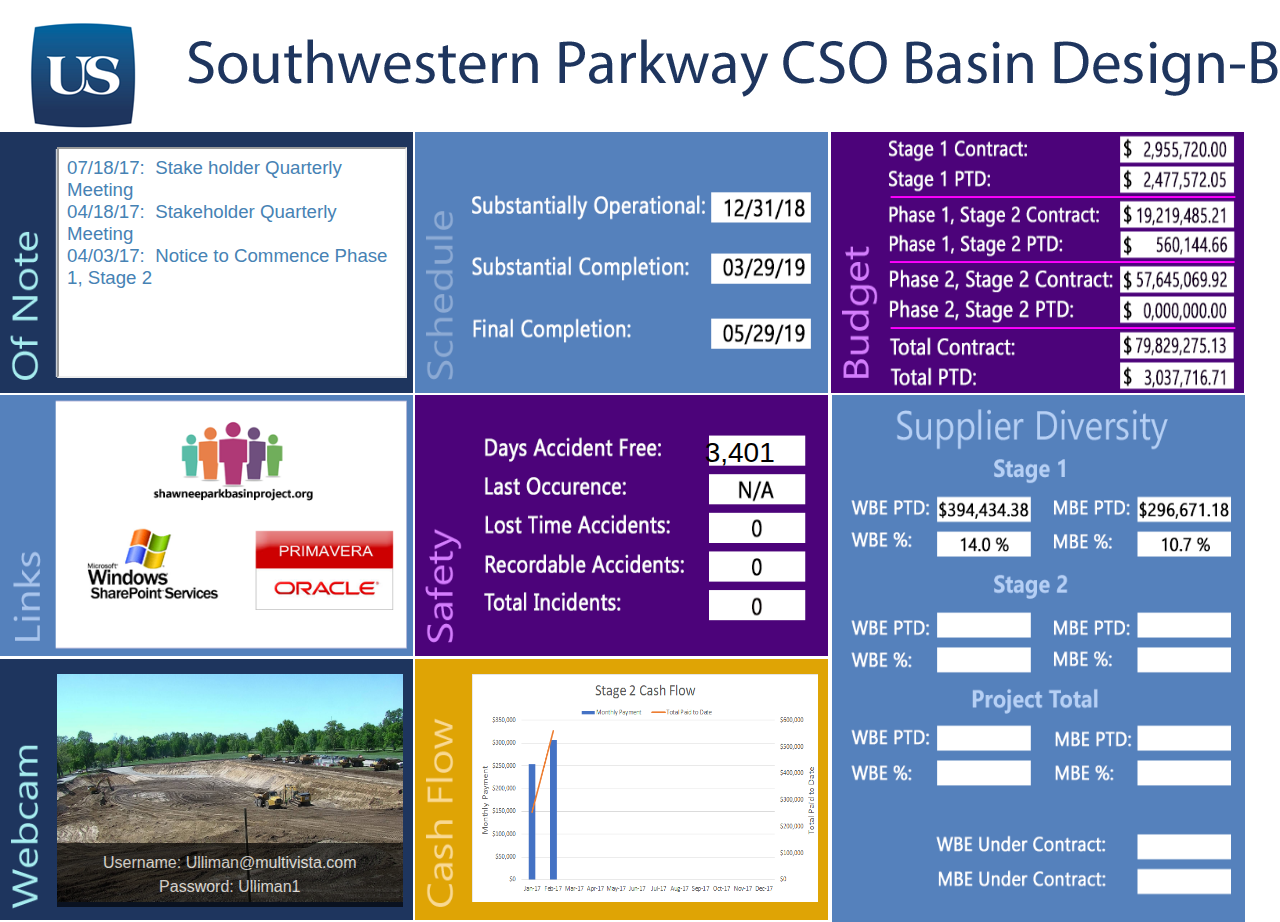
<file: index.html>
<!doctype html>
<html class="no-js" lang="">
    <head>
        <meta charset="utf-8">
        <meta http-equiv="x-ua-compatible" content="ie=edge">
        <title></title>
        <meta name="description" content="">
        <meta name="viewport" content="width=device-width, initial-scale=1">
        <link rel="apple-touch-icon" href="apple-touch-icon.png">
        <!-- Place favicon.ico in the root directory -->
        <link rel="stylesheet" href="css/normalize.css">
        <link rel="stylesheet" href="css/main.css">
        <script src="js/vendor/modernizr-2.8.3.min.js"></script>
    </head>
    <body>
        <!--[if lt IE 8]>
        <p class="browserupgrade">You are using an <strong>outdated</strong> browser. Please <a href="http://browsehappy.com/">upgrade your browser</a> to improve your experience.</p>
        <![endif]-->
        <div class="wrapper">
            <div class="banner">
                <img src="img/banner.png" alt="UllimanSchutte - SW Parkway">
            </div>
            <div class="section group">
                <div class="col span_1_of_3" id="tile1">
                    <div class="imageContainer">
                        <img src="img/tile1.png" alt="">
                    </div>
                    <div class="overlayContainer">
                        <iframe
                        src="img/tile1.htm">
                        </iframe>
                    </div>
                </div>
                <div class="col span_1_of_3" id="tile2">
                    <div class="imageContainer">
                        <a href="http://primavera.ullimanschutte.com:7003/p6" target="_blank">
                            <img src="img/tile2.png">
                        </a>
                    </div>
                </div>
                <div class="col span_1_of_3" id="tile3">
                    <div class="imageContainer">
                        <img src="img/tile4.png">
                    </div>
                </div>
            </div>
            <div class="section group">
                <div class="col span_1_of_3" id="tile4">
                    <div class="imageContainer">
                        <img src="img/tile9New.png">
                    </div>
                    <div class="overlayContainer">
                    <div class="linkContainer">
                        <div id="spbpImg">
                        <a href="http://shawneeparkbasinproject.org/" title="Shawnee Park Basin Project Webpage">
                            <img src="img/SPBP.png" alt="">
                        </a>
                        </div>
                        <div id="msImg">
                        <a href="https://team.burnip.com/SouthwesternBasin" title="Documents">
                            <img src="img/MSSharpoint.png" alt="">
                        </a>
                        </div>
                        <div id="oracleImg">
                        <a href="http://primavera.ullimanschutte.com:7003/p6" title="PrimaVera">
                            <img src="img/oracle.png" alt="">
                        </a>
                        </div>
                        </div>
                    </div>
                </div>
                <div class="col span_1_of_3" id="tile5">
                    <div class="imageContainer">
                        <img src="img/tile8.png">
                    </div>
                    <div class="overlayContainer">
                    <div class="counter">
                        
                    </div>
                    </div>
                </div>
                <div class="col span_1_of_3" id="tile6">
                    <div class="imageContainer">
                        <img src="img/Tile2New.png" alt="">
                    </div>
                </div>
            </div>
            <div class="section group">
                <div class="col span_1_of_3" id="tile7">
                    <div class="imageContainer">
                        <img src="img/tile7.png">
                    </div>
                    <div class="overlayContainer">
                    <a href="https://mds.multivista.com/index.cfm?fuseaction=aClientPhotoViewer.view&ProjectUID=5FEE50A0-A4DC-4791-B76F-92A1C3F9BC96&PhotoGroupType=W&WebcamUID=6FB55209-1772-44F6-8287-60C519715C2B&PhotoGroupDate=2017-04-24&SelectedPhotoTime=1200" target="_blank">  
                        <img src="img/webcam.jpg">
                        </a>  
                        <div id="credentials">
                            <p>Username: Ulliman@multivista.com</p>
                            <p>Password: Ulliman1</p>
                        </div>
                    </div>
                </div>
                <div class="col span_1_of_3" id="tile8">
                    <div class="imageContainer">
                        <img src="img/tile5.png">
                    </div>
                    <div class="overlayContainer">    
                        <img src="img/cashflow.png">
                    </div>
                </div>
<!--                 <div class="col span_1_of_3" id="tile9">
                </div> -->
            </div>
        </div>
        <script src="https://code.jquery.com/jquery-1.12.0.min.js"></script>
        <script>window.jQuery || document.write('<script src="js/vendor/jquery-1.12.0.min.js"><\/script>')</script>
        <script src="js/plugins.js"></script>
        <script src="js/main1.js"></script>
        <!-- Google Analytics: change UA-XXXXX-X to be your site's ID. -->
        <script>
        (function(b,o,i,l,e,r){b.GoogleAnalyticsObject=l;b[l]||(b[l]=
        function(){(b[l].q=b[l].q||[]).push(arguments)});b[l].l=+new Date;
        e=o.createElement(i);r=o.getElementsByTagName(i)[0];
        e.src='https://www.google-analytics.com/analytics.js';
        r.parentNode.insertBefore(e,r)}(window,document,'script','ga'));
        ga('create','UA-XXXXX-X','auto');ga('send','pageview');
        </script>
    </body>
</html>
</file>
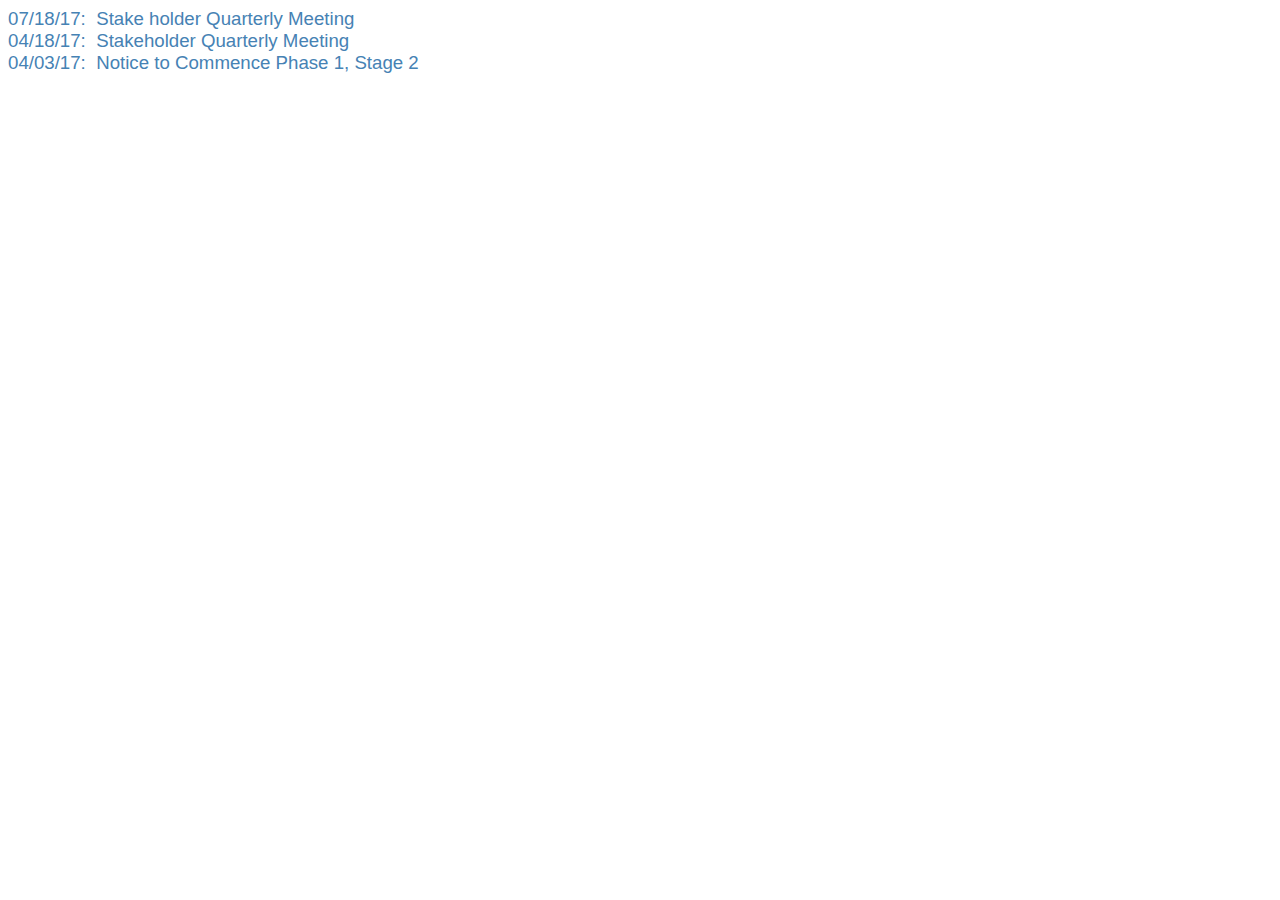
<file: img/tile1.htm>
<html xmlns:v="urn:schemas-microsoft-com:vml"
xmlns:o="urn:schemas-microsoft-com:office:office"
xmlns:w="urn:schemas-microsoft-com:office:word"
xmlns:m="http://schemas.microsoft.com/office/2004/12/omml"
xmlns="http://www.w3.org/TR/REC-html40">

<head>
<meta http-equiv=Content-Type content="text/html; charset=us-ascii">
<meta name=ProgId content=Word.Document>
<meta name=Generator content="Microsoft Word 15">
<meta name=Originator content="Microsoft Word 15">
<link rel=File-List href="tile1_files/filelist.xml">
<!--[if gte mso 9]><xml>
 <o:DocumentProperties>
  <o:Author>John T. Coffin</o:Author>
  <o:Template>Normal</o:Template>
  <o:LastAuthor>Landon Adrian</o:LastAuthor>
  <o:Revision>7</o:Revision>
  <o:TotalTime>138</o:TotalTime>
  <o:Created>2016-11-03T20:13:00Z</o:Created>
  <o:LastSaved>2017-04-26T20:19:00Z</o:LastSaved>
  <o:Pages>1</o:Pages>
  <o:Words>19</o:Words>
  <o:Characters>111</o:Characters>
  <o:Lines>1</o:Lines>
  <o:Paragraphs>1</o:Paragraphs>
  <o:CharactersWithSpaces>129</o:CharactersWithSpaces>
  <o:Version>16.00</o:Version>
 </o:DocumentProperties>
 <o:OfficeDocumentSettings>
  <o:RelyOnVML/>
  <o:AllowPNG/>
  <o:TargetScreenSize>1280x1024</o:TargetScreenSize>
 </o:OfficeDocumentSettings>
</xml><![endif]-->
<link rel=dataStoreItem href="tile1_files/item0007.xml"
target="tile1_files/props008.xml">
<link rel=themeData href="tile1_files/themedata.thmx">
<link rel=colorSchemeMapping href="tile1_files/colorschememapping.xml">
<!--[if gte mso 9]><xml>
 <w:WordDocument>
  <w:View>Print</w:View>
  <w:Zoom>160</w:Zoom>
  <w:TrackMoves>false</w:TrackMoves>
  <w:TrackFormatting/>
  <w:ValidateAgainstSchemas/>
  <w:SaveIfXMLInvalid>false</w:SaveIfXMLInvalid>
  <w:IgnoreMixedContent>false</w:IgnoreMixedContent>
  <w:AlwaysShowPlaceholderText>false</w:AlwaysShowPlaceholderText>
  <w:DoNotPromoteQF/>
  <w:LidThemeOther>EN-US</w:LidThemeOther>
  <w:LidThemeAsian>X-NONE</w:LidThemeAsian>
  <w:LidThemeComplexScript>X-NONE</w:LidThemeComplexScript>
  <w:Compatibility>
   <w:BreakWrappedTables/>
   <w:SplitPgBreakAndParaMark/>
  </w:Compatibility>
  <w:BrowserLevel>MicrosoftInternetExplorer4</w:BrowserLevel>
  <m:mathPr>
   <m:mathFont m:val="Cambria Math"/>
   <m:brkBin m:val="before"/>
   <m:brkBinSub m:val="&#45;-"/>
   <m:smallFrac m:val="off"/>
   <m:dispDef/>
   <m:lMargin m:val="0"/>
   <m:rMargin m:val="0"/>
   <m:defJc m:val="centerGroup"/>
   <m:wrapIndent m:val="1440"/>
   <m:intLim m:val="subSup"/>
   <m:naryLim m:val="undOvr"/>
  </m:mathPr></w:WordDocument>
</xml><![endif]--><!--[if gte mso 9]><xml>
 <w:LatentStyles DefLockedState="false" DefUnhideWhenUsed="false"
  DefSemiHidden="false" DefQFormat="false" DefPriority="99"
  LatentStyleCount="374">
  <w:LsdException Locked="false" Priority="0" QFormat="true" Name="Normal"/>
  <w:LsdException Locked="false" Priority="9" QFormat="true" Name="heading 1"/>
  <w:LsdException Locked="false" Priority="9" SemiHidden="true"
   UnhideWhenUsed="true" QFormat="true" Name="heading 2"/>
  <w:LsdException Locked="false" Priority="9" SemiHidden="true"
   UnhideWhenUsed="true" QFormat="true" Name="heading 3"/>
  <w:LsdException Locked="false" Priority="9" SemiHidden="true"
   UnhideWhenUsed="true" QFormat="true" Name="heading 4"/>
  <w:LsdException Locked="false" Priority="9" SemiHidden="true"
   UnhideWhenUsed="true" QFormat="true" Name="heading 5"/>
  <w:LsdException Locked="false" Priority="9" SemiHidden="true"
   UnhideWhenUsed="true" QFormat="true" Name="heading 6"/>
  <w:LsdException Locked="false" Priority="9" SemiHidden="true"
   UnhideWhenUsed="true" QFormat="true" Name="heading 7"/>
  <w:LsdException Locked="false" Priority="9" SemiHidden="true"
   UnhideWhenUsed="true" QFormat="true" Name="heading 8"/>
  <w:LsdException Locked="false" Priority="9" SemiHidden="true"
   UnhideWhenUsed="true" QFormat="true" Name="heading 9"/>
  <w:LsdException Locked="false" SemiHidden="true" UnhideWhenUsed="true"
   Name="index 1"/>
  <w:LsdException Locked="false" SemiHidden="true" UnhideWhenUsed="true"
   Name="index 2"/>
  <w:LsdException Locked="false" SemiHidden="true" UnhideWhenUsed="true"
   Name="index 3"/>
  <w:LsdException Locked="false" SemiHidden="true" UnhideWhenUsed="true"
   Name="index 4"/>
  <w:LsdException Locked="false" SemiHidden="true" UnhideWhenUsed="true"
   Name="index 5"/>
  <w:LsdException Locked="false" SemiHidden="true" UnhideWhenUsed="true"
   Name="index 6"/>
  <w:LsdException Locked="false" SemiHidden="true" UnhideWhenUsed="true"
   Name="index 7"/>
  <w:LsdException Locked="false" SemiHidden="true" UnhideWhenUsed="true"
   Name="index 8"/>
  <w:LsdException Locked="false" SemiHidden="true" UnhideWhenUsed="true"
   Name="index 9"/>
  <w:LsdException Locked="false" Priority="39" SemiHidden="true"
   UnhideWhenUsed="true" Name="toc 1"/>
  <w:LsdException Locked="false" Priority="39" SemiHidden="true"
   UnhideWhenUsed="true" Name="toc 2"/>
  <w:LsdException Locked="false" Priority="39" SemiHidden="true"
   UnhideWhenUsed="true" Name="toc 3"/>
  <w:LsdException Locked="false" Priority="39" SemiHidden="true"
   UnhideWhenUsed="true" Name="toc 4"/>
  <w:LsdException Locked="false" Priority="39" SemiHidden="true"
   UnhideWhenUsed="true" Name="toc 5"/>
  <w:LsdException Locked="false" Priority="39" SemiHidden="true"
   UnhideWhenUsed="true" Name="toc 6"/>
  <w:LsdException Locked="false" Priority="39" SemiHidden="true"
   UnhideWhenUsed="true" Name="toc 7"/>
  <w:LsdException Locked="false" Priority="39" SemiHidden="true"
   UnhideWhenUsed="true" Name="toc 8"/>
  <w:LsdException Locked="false" Priority="39" SemiHidden="true"
   UnhideWhenUsed="true" Name="toc 9"/>
  <w:LsdException Locked="false" SemiHidden="true" UnhideWhenUsed="true"
   Name="Normal Indent"/>
  <w:LsdException Locked="false" SemiHidden="true" UnhideWhenUsed="true"
   Name="footnote text"/>
  <w:LsdException Locked="false" SemiHidden="true" UnhideWhenUsed="true"
   Name="annotation text"/>
  <w:LsdException Locked="false" SemiHidden="true" UnhideWhenUsed="true"
   Name="header"/>
  <w:LsdException Locked="false" SemiHidden="true" UnhideWhenUsed="true"
   Name="footer"/>
  <w:LsdException Locked="false" SemiHidden="true" UnhideWhenUsed="true"
   Name="index heading"/>
  <w:LsdException Locked="false" Priority="35" SemiHidden="true"
   UnhideWhenUsed="true" QFormat="true" Name="caption"/>
  <w:LsdException Locked="false" SemiHidden="true" UnhideWhenUsed="true"
   Name="table of figures"/>
  <w:LsdException Locked="false" SemiHidden="true" UnhideWhenUsed="true"
   Name="envelope address"/>
  <w:LsdException Locked="false" SemiHidden="true" UnhideWhenUsed="true"
   Name="envelope return"/>
  <w:LsdException Locked="false" SemiHidden="true" UnhideWhenUsed="true"
   Name="footnote reference"/>
  <w:LsdException Locked="false" SemiHidden="true" UnhideWhenUsed="true"
   Name="annotation reference"/>
  <w:LsdException Locked="false" SemiHidden="true" UnhideWhenUsed="true"
   Name="line number"/>
  <w:LsdException Locked="false" SemiHidden="true" UnhideWhenUsed="true"
   Name="page number"/>
  <w:LsdException Locked="false" SemiHidden="true" UnhideWhenUsed="true"
   Name="endnote reference"/>
  <w:LsdException Locked="false" SemiHidden="true" UnhideWhenUsed="true"
   Name="endnote text"/>
  <w:LsdException Locked="false" SemiHidden="true" UnhideWhenUsed="true"
   Name="table of authorities"/>
  <w:LsdException Locked="false" SemiHidden="true" UnhideWhenUsed="true"
   Name="macro"/>
  <w:LsdException Locked="false" SemiHidden="true" UnhideWhenUsed="true"
   Name="toa heading"/>
  <w:LsdException Locked="false" SemiHidden="true" UnhideWhenUsed="true"
   Name="List"/>
  <w:LsdException Locked="false" SemiHidden="true" UnhideWhenUsed="true"
   Name="List Bullet"/>
  <w:LsdException Locked="false" SemiHidden="true" UnhideWhenUsed="true"
   Name="List Number"/>
  <w:LsdException Locked="false" SemiHidden="true" UnhideWhenUsed="true"
   Name="List 2"/>
  <w:LsdException Locked="false" SemiHidden="true" UnhideWhenUsed="true"
   Name="List 3"/>
  <w:LsdException Locked="false" SemiHidden="true" UnhideWhenUsed="true"
   Name="List 4"/>
  <w:LsdException Locked="false" SemiHidden="true" UnhideWhenUsed="true"
   Name="List 5"/>
  <w:LsdException Locked="false" SemiHidden="true" UnhideWhenUsed="true"
   Name="List Bullet 2"/>
  <w:LsdException Locked="false" SemiHidden="true" UnhideWhenUsed="true"
   Name="List Bullet 3"/>
  <w:LsdException Locked="false" SemiHidden="true" UnhideWhenUsed="true"
   Name="List Bullet 4"/>
  <w:LsdException Locked="false" SemiHidden="true" UnhideWhenUsed="true"
   Name="List Bullet 5"/>
  <w:LsdException Locked="false" SemiHidden="true" UnhideWhenUsed="true"
   Name="List Number 2"/>
  <w:LsdException Locked="false" SemiHidden="true" UnhideWhenUsed="true"
   Name="List Number 3"/>
  <w:LsdException Locked="false" SemiHidden="true" UnhideWhenUsed="true"
   Name="List Number 4"/>
  <w:LsdException Locked="false" SemiHidden="true" UnhideWhenUsed="true"
   Name="List Number 5"/>
  <w:LsdException Locked="false" Priority="10" QFormat="true" Name="Title"/>
  <w:LsdException Locked="false" SemiHidden="true" UnhideWhenUsed="true"
   Name="Closing"/>
  <w:LsdException Locked="false" SemiHidden="true" UnhideWhenUsed="true"
   Name="Signature"/>
  <w:LsdException Locked="false" Priority="1" SemiHidden="true"
   UnhideWhenUsed="true" Name="Default Paragraph Font"/>
  <w:LsdException Locked="false" SemiHidden="true" UnhideWhenUsed="true"
   Name="Body Text"/>
  <w:LsdException Locked="false" SemiHidden="true" UnhideWhenUsed="true"
   Name="Body Text Indent"/>
  <w:LsdException Locked="false" SemiHidden="true" UnhideWhenUsed="true"
   Name="List Continue"/>
  <w:LsdException Locked="false" SemiHidden="true" UnhideWhenUsed="true"
   Name="List Continue 2"/>
  <w:LsdException Locked="false" SemiHidden="true" UnhideWhenUsed="true"
   Name="List Continue 3"/>
  <w:LsdException Locked="false" SemiHidden="true" UnhideWhenUsed="true"
   Name="List Continue 4"/>
  <w:LsdException Locked="false" SemiHidden="true" UnhideWhenUsed="true"
   Name="List Continue 5"/>
  <w:LsdException Locked="false" SemiHidden="true" UnhideWhenUsed="true"
   Name="Message Header"/>
  <w:LsdException Locked="false" Priority="11" QFormat="true" Name="Subtitle"/>
  <w:LsdException Locked="false" SemiHidden="true" UnhideWhenUsed="true"
   Name="Salutation"/>
  <w:LsdException Locked="false" SemiHidden="true" UnhideWhenUsed="true"
   Name="Date"/>
  <w:LsdException Locked="false" SemiHidden="true" UnhideWhenUsed="true"
   Name="Body Text First Indent"/>
  <w:LsdException Locked="false" SemiHidden="true" UnhideWhenUsed="true"
   Name="Body Text First Indent 2"/>
  <w:LsdException Locked="false" SemiHidden="true" UnhideWhenUsed="true"
   Name="Note Heading"/>
  <w:LsdException Locked="false" SemiHidden="true" UnhideWhenUsed="true"
   Name="Body Text 2"/>
  <w:LsdException Locked="false" SemiHidden="true" UnhideWhenUsed="true"
   Name="Body Text 3"/>
  <w:LsdException Locked="false" SemiHidden="true" UnhideWhenUsed="true"
   Name="Body Text Indent 2"/>
  <w:LsdException Locked="false" SemiHidden="true" UnhideWhenUsed="true"
   Name="Body Text Indent 3"/>
  <w:LsdException Locked="false" SemiHidden="true" UnhideWhenUsed="true"
   Name="Block Text"/>
  <w:LsdException Locked="false" SemiHidden="true" UnhideWhenUsed="true"
   Name="Hyperlink"/>
  <w:LsdException Locked="false" SemiHidden="true" UnhideWhenUsed="true"
   Name="FollowedHyperlink"/>
  <w:LsdException Locked="false" Priority="22" QFormat="true" Name="Strong"/>
  <w:LsdException Locked="false" Priority="20" QFormat="true" Name="Emphasis"/>
  <w:LsdException Locked="false" SemiHidden="true" UnhideWhenUsed="true"
   Name="Document Map"/>
  <w:LsdException Locked="false" SemiHidden="true" UnhideWhenUsed="true"
   Name="Plain Text"/>
  <w:LsdException Locked="false" SemiHidden="true" UnhideWhenUsed="true"
   Name="E-mail Signature"/>
  <w:LsdException Locked="false" SemiHidden="true" UnhideWhenUsed="true"
   Name="HTML Top of Form"/>
  <w:LsdException Locked="false" SemiHidden="true" UnhideWhenUsed="true"
   Name="HTML Bottom of Form"/>
  <w:LsdException Locked="false" SemiHidden="true" UnhideWhenUsed="true"
   Name="Normal (Web)"/>
  <w:LsdException Locked="false" SemiHidden="true" UnhideWhenUsed="true"
   Name="HTML Acronym"/>
  <w:LsdException Locked="false" SemiHidden="true" UnhideWhenUsed="true"
   Name="HTML Address"/>
  <w:LsdException Locked="false" SemiHidden="true" UnhideWhenUsed="true"
   Name="HTML Cite"/>
  <w:LsdException Locked="false" SemiHidden="true" UnhideWhenUsed="true"
   Name="HTML Code"/>
  <w:LsdException Locked="false" SemiHidden="true" UnhideWhenUsed="true"
   Name="HTML Definition"/>
  <w:LsdException Locked="false" SemiHidden="true" UnhideWhenUsed="true"
   Name="HTML Keyboard"/>
  <w:LsdException Locked="false" SemiHidden="true" UnhideWhenUsed="true"
   Name="HTML Preformatted"/>
  <w:LsdException Locked="false" SemiHidden="true" UnhideWhenUsed="true"
   Name="HTML Sample"/>
  <w:LsdException Locked="false" SemiHidden="true" UnhideWhenUsed="true"
   Name="HTML Typewriter"/>
  <w:LsdException Locked="false" SemiHidden="true" UnhideWhenUsed="true"
   Name="HTML Variable"/>
  <w:LsdException Locked="false" SemiHidden="true" UnhideWhenUsed="true"
   Name="Normal Table"/>
  <w:LsdException Locked="false" SemiHidden="true" UnhideWhenUsed="true"
   Name="annotation subject"/>
  <w:LsdException Locked="false" SemiHidden="true" UnhideWhenUsed="true"
   Name="No List"/>
  <w:LsdException Locked="false" SemiHidden="true" UnhideWhenUsed="true"
   Name="Outline List 1"/>
  <w:LsdException Locked="false" SemiHidden="true" UnhideWhenUsed="true"
   Name="Outline List 2"/>
  <w:LsdException Locked="false" SemiHidden="true" UnhideWhenUsed="true"
   Name="Outline List 3"/>
  <w:LsdException Locked="false" SemiHidden="true" UnhideWhenUsed="true"
   Name="Table Simple 1"/>
  <w:LsdException Locked="false" SemiHidden="true" UnhideWhenUsed="true"
   Name="Table Simple 2"/>
  <w:LsdException Locked="false" SemiHidden="true" UnhideWhenUsed="true"
   Name="Table Simple 3"/>
  <w:LsdException Locked="false" SemiHidden="true" UnhideWhenUsed="true"
   Name="Table Classic 1"/>
  <w:LsdException Locked="false" SemiHidden="true" UnhideWhenUsed="true"
   Name="Table Classic 2"/>
  <w:LsdException Locked="false" SemiHidden="true" UnhideWhenUsed="true"
   Name="Table Classic 3"/>
  <w:LsdException Locked="false" SemiHidden="true" UnhideWhenUsed="true"
   Name="Table Classic 4"/>
  <w:LsdException Locked="false" SemiHidden="true" UnhideWhenUsed="true"
   Name="Table Colorful 1"/>
  <w:LsdException Locked="false" SemiHidden="true" UnhideWhenUsed="true"
   Name="Table Colorful 2"/>
  <w:LsdException Locked="false" SemiHidden="true" UnhideWhenUsed="true"
   Name="Table Colorful 3"/>
  <w:LsdException Locked="false" SemiHidden="true" UnhideWhenUsed="true"
   Name="Table Columns 1"/>
  <w:LsdException Locked="false" SemiHidden="true" UnhideWhenUsed="true"
   Name="Table Columns 2"/>
  <w:LsdException Locked="false" SemiHidden="true" UnhideWhenUsed="true"
   Name="Table Columns 3"/>
  <w:LsdException Locked="false" SemiHidden="true" UnhideWhenUsed="true"
   Name="Table Columns 4"/>
  <w:LsdException Locked="false" SemiHidden="true" UnhideWhenUsed="true"
   Name="Table Columns 5"/>
  <w:LsdException Locked="false" SemiHidden="true" UnhideWhenUsed="true"
   Name="Table Grid 1"/>
  <w:LsdException Locked="false" SemiHidden="true" UnhideWhenUsed="true"
   Name="Table Grid 2"/>
  <w:LsdException Locked="false" SemiHidden="true" UnhideWhenUsed="true"
   Name="Table Grid 3"/>
  <w:LsdException Locked="false" SemiHidden="true" UnhideWhenUsed="true"
   Name="Table Grid 4"/>
  <w:LsdException Locked="false" SemiHidden="true" UnhideWhenUsed="true"
   Name="Table Grid 5"/>
  <w:LsdException Locked="false" SemiHidden="true" UnhideWhenUsed="true"
   Name="Table Grid 6"/>
  <w:LsdException Locked="false" SemiHidden="true" UnhideWhenUsed="true"
   Name="Table Grid 7"/>
  <w:LsdException Locked="false" SemiHidden="true" UnhideWhenUsed="true"
   Name="Table Grid 8"/>
  <w:LsdException Locked="false" SemiHidden="true" UnhideWhenUsed="true"
   Name="Table List 1"/>
  <w:LsdException Locked="false" SemiHidden="true" UnhideWhenUsed="true"
   Name="Table List 2"/>
  <w:LsdException Locked="false" SemiHidden="true" UnhideWhenUsed="true"
   Name="Table List 3"/>
  <w:LsdException Locked="false" SemiHidden="true" UnhideWhenUsed="true"
   Name="Table List 4"/>
  <w:LsdException Locked="false" SemiHidden="true" UnhideWhenUsed="true"
   Name="Table List 5"/>
  <w:LsdException Locked="false" SemiHidden="true" UnhideWhenUsed="true"
   Name="Table List 6"/>
  <w:LsdException Locked="false" SemiHidden="true" UnhideWhenUsed="true"
   Name="Table List 7"/>
  <w:LsdException Locked="false" SemiHidden="true" UnhideWhenUsed="true"
   Name="Table List 8"/>
  <w:LsdException Locked="false" SemiHidden="true" UnhideWhenUsed="true"
   Name="Table 3D effects 1"/>
  <w:LsdException Locked="false" SemiHidden="true" UnhideWhenUsed="true"
   Name="Table 3D effects 2"/>
  <w:LsdException Locked="false" SemiHidden="true" UnhideWhenUsed="true"
   Name="Table 3D effects 3"/>
  <w:LsdException Locked="false" SemiHidden="true" UnhideWhenUsed="true"
   Name="Table Contemporary"/>
  <w:LsdException Locked="false" SemiHidden="true" UnhideWhenUsed="true"
   Name="Table Elegant"/>
  <w:LsdException Locked="false" SemiHidden="true" UnhideWhenUsed="true"
   Name="Table Professional"/>
  <w:LsdException Locked="false" SemiHidden="true" UnhideWhenUsed="true"
   Name="Table Subtle 1"/>
  <w:LsdException Locked="false" SemiHidden="true" UnhideWhenUsed="true"
   Name="Table Subtle 2"/>
  <w:LsdException Locked="false" SemiHidden="true" UnhideWhenUsed="true"
   Name="Table Web 1"/>
  <w:LsdException Locked="false" SemiHidden="true" UnhideWhenUsed="true"
   Name="Table Web 2"/>
  <w:LsdException Locked="false" SemiHidden="true" UnhideWhenUsed="true"
   Name="Table Web 3"/>
  <w:LsdException Locked="false" SemiHidden="true" UnhideWhenUsed="true"
   Name="Balloon Text"/>
  <w:LsdException Locked="false" Priority="39" Name="Table Grid"/>
  <w:LsdException Locked="false" SemiHidden="true" UnhideWhenUsed="true"
   Name="Table Theme"/>
  <w:LsdException Locked="false" SemiHidden="true" Name="Placeholder Text"/>
  <w:LsdException Locked="false" Priority="1" QFormat="true" Name="No Spacing"/>
  <w:LsdException Locked="false" Priority="60" Name="Light Shading"/>
  <w:LsdException Locked="false" Priority="61" Name="Light List"/>
  <w:LsdException Locked="false" Priority="62" Name="Light Grid"/>
  <w:LsdException Locked="false" Priority="63" Name="Medium Shading 1"/>
  <w:LsdException Locked="false" Priority="64" Name="Medium Shading 2"/>
  <w:LsdException Locked="false" Priority="65" Name="Medium List 1"/>
  <w:LsdException Locked="false" Priority="66" Name="Medium List 2"/>
  <w:LsdException Locked="false" Priority="67" Name="Medium Grid 1"/>
  <w:LsdException Locked="false" Priority="68" Name="Medium Grid 2"/>
  <w:LsdException Locked="false" Priority="69" Name="Medium Grid 3"/>
  <w:LsdException Locked="false" Priority="70" Name="Dark List"/>
  <w:LsdException Locked="false" Priority="71" Name="Colorful Shading"/>
  <w:LsdException Locked="false" Priority="72" Name="Colorful List"/>
  <w:LsdException Locked="false" Priority="73" Name="Colorful Grid"/>
  <w:LsdException Locked="false" Priority="60" Name="Light Shading Accent 1"/>
  <w:LsdException Locked="false" Priority="61" Name="Light List Accent 1"/>
  <w:LsdException Locked="false" Priority="62" Name="Light Grid Accent 1"/>
  <w:LsdException Locked="false" Priority="63" Name="Medium Shading 1 Accent 1"/>
  <w:LsdException Locked="false" Priority="64" Name="Medium Shading 2 Accent 1"/>
  <w:LsdException Locked="false" Priority="65" Name="Medium List 1 Accent 1"/>
  <w:LsdException Locked="false" SemiHidden="true" Name="Revision"/>
  <w:LsdException Locked="false" Priority="34" QFormat="true"
   Name="List Paragraph"/>
  <w:LsdException Locked="false" Priority="29" QFormat="true" Name="Quote"/>
  <w:LsdException Locked="false" Priority="30" QFormat="true"
   Name="Intense Quote"/>
  <w:LsdException Locked="false" Priority="66" Name="Medium List 2 Accent 1"/>
  <w:LsdException Locked="false" Priority="67" Name="Medium Grid 1 Accent 1"/>
  <w:LsdException Locked="false" Priority="68" Name="Medium Grid 2 Accent 1"/>
  <w:LsdException Locked="false" Priority="69" Name="Medium Grid 3 Accent 1"/>
  <w:LsdException Locked="false" Priority="70" Name="Dark List Accent 1"/>
  <w:LsdException Locked="false" Priority="71" Name="Colorful Shading Accent 1"/>
  <w:LsdException Locked="false" Priority="72" Name="Colorful List Accent 1"/>
  <w:LsdException Locked="false" Priority="73" Name="Colorful Grid Accent 1"/>
  <w:LsdException Locked="false" Priority="60" Name="Light Shading Accent 2"/>
  <w:LsdException Locked="false" Priority="61" Name="Light List Accent 2"/>
  <w:LsdException Locked="false" Priority="62" Name="Light Grid Accent 2"/>
  <w:LsdException Locked="false" Priority="63" Name="Medium Shading 1 Accent 2"/>
  <w:LsdException Locked="false" Priority="64" Name="Medium Shading 2 Accent 2"/>
  <w:LsdException Locked="false" Priority="65" Name="Medium List 1 Accent 2"/>
  <w:LsdException Locked="false" Priority="66" Name="Medium List 2 Accent 2"/>
  <w:LsdException Locked="false" Priority="67" Name="Medium Grid 1 Accent 2"/>
  <w:LsdException Locked="false" Priority="68" Name="Medium Grid 2 Accent 2"/>
  <w:LsdException Locked="false" Priority="69" Name="Medium Grid 3 Accent 2"/>
  <w:LsdException Locked="false" Priority="70" Name="Dark List Accent 2"/>
  <w:LsdException Locked="false" Priority="71" Name="Colorful Shading Accent 2"/>
  <w:LsdException Locked="false" Priority="72" Name="Colorful List Accent 2"/>
  <w:LsdException Locked="false" Priority="73" Name="Colorful Grid Accent 2"/>
  <w:LsdException Locked="false" Priority="60" Name="Light Shading Accent 3"/>
  <w:LsdException Locked="false" Priority="61" Name="Light List Accent 3"/>
  <w:LsdException Locked="false" Priority="62" Name="Light Grid Accent 3"/>
  <w:LsdException Locked="false" Priority="63" Name="Medium Shading 1 Accent 3"/>
  <w:LsdException Locked="false" Priority="64" Name="Medium Shading 2 Accent 3"/>
  <w:LsdException Locked="false" Priority="65" Name="Medium List 1 Accent 3"/>
  <w:LsdException Locked="false" Priority="66" Name="Medium List 2 Accent 3"/>
  <w:LsdException Locked="false" Priority="67" Name="Medium Grid 1 Accent 3"/>
  <w:LsdException Locked="false" Priority="68" Name="Medium Grid 2 Accent 3"/>
  <w:LsdException Locked="false" Priority="69" Name="Medium Grid 3 Accent 3"/>
  <w:LsdException Locked="false" Priority="70" Name="Dark List Accent 3"/>
  <w:LsdException Locked="false" Priority="71" Name="Colorful Shading Accent 3"/>
  <w:LsdException Locked="false" Priority="72" Name="Colorful List Accent 3"/>
  <w:LsdException Locked="false" Priority="73" Name="Colorful Grid Accent 3"/>
  <w:LsdException Locked="false" Priority="60" Name="Light Shading Accent 4"/>
  <w:LsdException Locked="false" Priority="61" Name="Light List Accent 4"/>
  <w:LsdException Locked="false" Priority="62" Name="Light Grid Accent 4"/>
  <w:LsdException Locked="false" Priority="63" Name="Medium Shading 1 Accent 4"/>
  <w:LsdException Locked="false" Priority="64" Name="Medium Shading 2 Accent 4"/>
  <w:LsdException Locked="false" Priority="65" Name="Medium List 1 Accent 4"/>
  <w:LsdException Locked="false" Priority="66" Name="Medium List 2 Accent 4"/>
  <w:LsdException Locked="false" Priority="67" Name="Medium Grid 1 Accent 4"/>
  <w:LsdException Locked="false" Priority="68" Name="Medium Grid 2 Accent 4"/>
  <w:LsdException Locked="false" Priority="69" Name="Medium Grid 3 Accent 4"/>
  <w:LsdException Locked="false" Priority="70" Name="Dark List Accent 4"/>
  <w:LsdException Locked="false" Priority="71" Name="Colorful Shading Accent 4"/>
  <w:LsdException Locked="false" Priority="72" Name="Colorful List Accent 4"/>
  <w:LsdException Locked="false" Priority="73" Name="Colorful Grid Accent 4"/>
  <w:LsdException Locked="false" Priority="60" Name="Light Shading Accent 5"/>
  <w:LsdException Locked="false" Priority="61" Name="Light List Accent 5"/>
  <w:LsdException Locked="false" Priority="62" Name="Light Grid Accent 5"/>
  <w:LsdException Locked="false" Priority="63" Name="Medium Shading 1 Accent 5"/>
  <w:LsdException Locked="false" Priority="64" Name="Medium Shading 2 Accent 5"/>
  <w:LsdException Locked="false" Priority="65" Name="Medium List 1 Accent 5"/>
  <w:LsdException Locked="false" Priority="66" Name="Medium List 2 Accent 5"/>
  <w:LsdException Locked="false" Priority="67" Name="Medium Grid 1 Accent 5"/>
  <w:LsdException Locked="false" Priority="68" Name="Medium Grid 2 Accent 5"/>
  <w:LsdException Locked="false" Priority="69" Name="Medium Grid 3 Accent 5"/>
  <w:LsdException Locked="false" Priority="70" Name="Dark List Accent 5"/>
  <w:LsdException Locked="false" Priority="71" Name="Colorful Shading Accent 5"/>
  <w:LsdException Locked="false" Priority="72" Name="Colorful List Accent 5"/>
  <w:LsdException Locked="false" Priority="73" Name="Colorful Grid Accent 5"/>
  <w:LsdException Locked="false" Priority="60" Name="Light Shading Accent 6"/>
  <w:LsdException Locked="false" Priority="61" Name="Light List Accent 6"/>
  <w:LsdException Locked="false" Priority="62" Name="Light Grid Accent 6"/>
  <w:LsdException Locked="false" Priority="63" Name="Medium Shading 1 Accent 6"/>
  <w:LsdException Locked="false" Priority="64" Name="Medium Shading 2 Accent 6"/>
  <w:LsdException Locked="false" Priority="65" Name="Medium List 1 Accent 6"/>
  <w:LsdException Locked="false" Priority="66" Name="Medium List 2 Accent 6"/>
  <w:LsdException Locked="false" Priority="67" Name="Medium Grid 1 Accent 6"/>
  <w:LsdException Locked="false" Priority="68" Name="Medium Grid 2 Accent 6"/>
  <w:LsdException Locked="false" Priority="69" Name="Medium Grid 3 Accent 6"/>
  <w:LsdException Locked="false" Priority="70" Name="Dark List Accent 6"/>
  <w:LsdException Locked="false" Priority="71" Name="Colorful Shading Accent 6"/>
  <w:LsdException Locked="false" Priority="72" Name="Colorful List Accent 6"/>
  <w:LsdException Locked="false" Priority="73" Name="Colorful Grid Accent 6"/>
  <w:LsdException Locked="false" Priority="19" QFormat="true"
   Name="Subtle Emphasis"/>
  <w:LsdException Locked="false" Priority="21" QFormat="true"
   Name="Intense Emphasis"/>
  <w:LsdException Locked="false" Priority="31" QFormat="true"
   Name="Subtle Reference"/>
  <w:LsdException Locked="false" Priority="32" QFormat="true"
   Name="Intense Reference"/>
  <w:LsdException Locked="false" Priority="33" QFormat="true" Name="Book Title"/>
  <w:LsdException Locked="false" Priority="37" SemiHidden="true"
   UnhideWhenUsed="true" Name="Bibliography"/>
  <w:LsdException Locked="false" Priority="39" SemiHidden="true"
   UnhideWhenUsed="true" QFormat="true" Name="TOC Heading"/>
  <w:LsdException Locked="false" Priority="41" Name="Plain Table 1"/>
  <w:LsdException Locked="false" Priority="42" Name="Plain Table 2"/>
  <w:LsdException Locked="false" Priority="43" Name="Plain Table 3"/>
  <w:LsdException Locked="false" Priority="44" Name="Plain Table 4"/>
  <w:LsdException Locked="false" Priority="45" Name="Plain Table 5"/>
  <w:LsdException Locked="false" Priority="40" Name="Grid Table Light"/>
  <w:LsdException Locked="false" Priority="46" Name="Grid Table 1 Light"/>
  <w:LsdException Locked="false" Priority="47" Name="Grid Table 2"/>
  <w:LsdException Locked="false" Priority="48" Name="Grid Table 3"/>
  <w:LsdException Locked="false" Priority="49" Name="Grid Table 4"/>
  <w:LsdException Locked="false" Priority="50" Name="Grid Table 5 Dark"/>
  <w:LsdException Locked="false" Priority="51" Name="Grid Table 6 Colorful"/>
  <w:LsdException Locked="false" Priority="52" Name="Grid Table 7 Colorful"/>
  <w:LsdException Locked="false" Priority="46"
   Name="Grid Table 1 Light Accent 1"/>
  <w:LsdException Locked="false" Priority="47" Name="Grid Table 2 Accent 1"/>
  <w:LsdException Locked="false" Priority="48" Name="Grid Table 3 Accent 1"/>
  <w:LsdException Locked="false" Priority="49" Name="Grid Table 4 Accent 1"/>
  <w:LsdException Locked="false" Priority="50" Name="Grid Table 5 Dark Accent 1"/>
  <w:LsdException Locked="false" Priority="51"
   Name="Grid Table 6 Colorful Accent 1"/>
  <w:LsdException Locked="false" Priority="52"
   Name="Grid Table 7 Colorful Accent 1"/>
  <w:LsdException Locked="false" Priority="46"
   Name="Grid Table 1 Light Accent 2"/>
  <w:LsdException Locked="false" Priority="47" Name="Grid Table 2 Accent 2"/>
  <w:LsdException Locked="false" Priority="48" Name="Grid Table 3 Accent 2"/>
  <w:LsdException Locked="false" Priority="49" Name="Grid Table 4 Accent 2"/>
  <w:LsdException Locked="false" Priority="50" Name="Grid Table 5 Dark Accent 2"/>
  <w:LsdException Locked="false" Priority="51"
   Name="Grid Table 6 Colorful Accent 2"/>
  <w:LsdException Locked="false" Priority="52"
   Name="Grid Table 7 Colorful Accent 2"/>
  <w:LsdException Locked="false" Priority="46"
   Name="Grid Table 1 Light Accent 3"/>
  <w:LsdException Locked="false" Priority="47" Name="Grid Table 2 Accent 3"/>
  <w:LsdException Locked="false" Priority="48" Name="Grid Table 3 Accent 3"/>
  <w:LsdException Locked="false" Priority="49" Name="Grid Table 4 Accent 3"/>
  <w:LsdException Locked="false" Priority="50" Name="Grid Table 5 Dark Accent 3"/>
  <w:LsdException Locked="false" Priority="51"
   Name="Grid Table 6 Colorful Accent 3"/>
  <w:LsdException Locked="false" Priority="52"
   Name="Grid Table 7 Colorful Accent 3"/>
  <w:LsdException Locked="false" Priority="46"
   Name="Grid Table 1 Light Accent 4"/>
  <w:LsdException Locked="false" Priority="47" Name="Grid Table 2 Accent 4"/>
  <w:LsdException Locked="false" Priority="48" Name="Grid Table 3 Accent 4"/>
  <w:LsdException Locked="false" Priority="49" Name="Grid Table 4 Accent 4"/>
  <w:LsdException Locked="false" Priority="50" Name="Grid Table 5 Dark Accent 4"/>
  <w:LsdException Locked="false" Priority="51"
   Name="Grid Table 6 Colorful Accent 4"/>
  <w:LsdException Locked="false" Priority="52"
   Name="Grid Table 7 Colorful Accent 4"/>
  <w:LsdException Locked="false" Priority="46"
   Name="Grid Table 1 Light Accent 5"/>
  <w:LsdException Locked="false" Priority="47" Name="Grid Table 2 Accent 5"/>
  <w:LsdException Locked="false" Priority="48" Name="Grid Table 3 Accent 5"/>
  <w:LsdException Locked="false" Priority="49" Name="Grid Table 4 Accent 5"/>
  <w:LsdException Locked="false" Priority="50" Name="Grid Table 5 Dark Accent 5"/>
  <w:LsdException Locked="false" Priority="51"
   Name="Grid Table 6 Colorful Accent 5"/>
  <w:LsdException Locked="false" Priority="52"
   Name="Grid Table 7 Colorful Accent 5"/>
  <w:LsdException Locked="false" Priority="46"
   Name="Grid Table 1 Light Accent 6"/>
  <w:LsdException Locked="false" Priority="47" Name="Grid Table 2 Accent 6"/>
  <w:LsdException Locked="false" Priority="48" Name="Grid Table 3 Accent 6"/>
  <w:LsdException Locked="false" Priority="49" Name="Grid Table 4 Accent 6"/>
  <w:LsdException Locked="false" Priority="50" Name="Grid Table 5 Dark Accent 6"/>
  <w:LsdException Locked="false" Priority="51"
   Name="Grid Table 6 Colorful Accent 6"/>
  <w:LsdException Locked="false" Priority="52"
   Name="Grid Table 7 Colorful Accent 6"/>
  <w:LsdException Locked="false" Priority="46" Name="List Table 1 Light"/>
  <w:LsdException Locked="false" Priority="47" Name="List Table 2"/>
  <w:LsdException Locked="false" Priority="48" Name="List Table 3"/>
  <w:LsdException Locked="false" Priority="49" Name="List Table 4"/>
  <w:LsdException Locked="false" Priority="50" Name="List Table 5 Dark"/>
  <w:LsdException Locked="false" Priority="51" Name="List Table 6 Colorful"/>
  <w:LsdException Locked="false" Priority="52" Name="List Table 7 Colorful"/>
  <w:LsdException Locked="false" Priority="46"
   Name="List Table 1 Light Accent 1"/>
  <w:LsdException Locked="false" Priority="47" Name="List Table 2 Accent 1"/>
  <w:LsdException Locked="false" Priority="48" Name="List Table 3 Accent 1"/>
  <w:LsdException Locked="false" Priority="49" Name="List Table 4 Accent 1"/>
  <w:LsdException Locked="false" Priority="50" Name="List Table 5 Dark Accent 1"/>
  <w:LsdException Locked="false" Priority="51"
   Name="List Table 6 Colorful Accent 1"/>
  <w:LsdException Locked="false" Priority="52"
   Name="List Table 7 Colorful Accent 1"/>
  <w:LsdException Locked="false" Priority="46"
   Name="List Table 1 Light Accent 2"/>
  <w:LsdException Locked="false" Priority="47" Name="List Table 2 Accent 2"/>
  <w:LsdException Locked="false" Priority="48" Name="List Table 3 Accent 2"/>
  <w:LsdException Locked="false" Priority="49" Name="List Table 4 Accent 2"/>
  <w:LsdException Locked="false" Priority="50" Name="List Table 5 Dark Accent 2"/>
  <w:LsdException Locked="false" Priority="51"
   Name="List Table 6 Colorful Accent 2"/>
  <w:LsdException Locked="false" Priority="52"
   Name="List Table 7 Colorful Accent 2"/>
  <w:LsdException Locked="false" Priority="46"
   Name="List Table 1 Light Accent 3"/>
  <w:LsdException Locked="false" Priority="47" Name="List Table 2 Accent 3"/>
  <w:LsdException Locked="false" Priority="48" Name="List Table 3 Accent 3"/>
  <w:LsdException Locked="false" Priority="49" Name="List Table 4 Accent 3"/>
  <w:LsdException Locked="false" Priority="50" Name="List Table 5 Dark Accent 3"/>
  <w:LsdException Locked="false" Priority="51"
   Name="List Table 6 Colorful Accent 3"/>
  <w:LsdException Locked="false" Priority="52"
   Name="List Table 7 Colorful Accent 3"/>
  <w:LsdException Locked="false" Priority="46"
   Name="List Table 1 Light Accent 4"/>
  <w:LsdException Locked="false" Priority="47" Name="List Table 2 Accent 4"/>
  <w:LsdException Locked="false" Priority="48" Name="List Table 3 Accent 4"/>
  <w:LsdException Locked="false" Priority="49" Name="List Table 4 Accent 4"/>
  <w:LsdException Locked="false" Priority="50" Name="List Table 5 Dark Accent 4"/>
  <w:LsdException Locked="false" Priority="51"
   Name="List Table 6 Colorful Accent 4"/>
  <w:LsdException Locked="false" Priority="52"
   Name="List Table 7 Colorful Accent 4"/>
  <w:LsdException Locked="false" Priority="46"
   Name="List Table 1 Light Accent 5"/>
  <w:LsdException Locked="false" Priority="47" Name="List Table 2 Accent 5"/>
  <w:LsdException Locked="false" Priority="48" Name="List Table 3 Accent 5"/>
  <w:LsdException Locked="false" Priority="49" Name="List Table 4 Accent 5"/>
  <w:LsdException Locked="false" Priority="50" Name="List Table 5 Dark Accent 5"/>
  <w:LsdException Locked="false" Priority="51"
   Name="List Table 6 Colorful Accent 5"/>
  <w:LsdException Locked="false" Priority="52"
   Name="List Table 7 Colorful Accent 5"/>
  <w:LsdException Locked="false" Priority="46"
   Name="List Table 1 Light Accent 6"/>
  <w:LsdException Locked="false" Priority="47" Name="List Table 2 Accent 6"/>
  <w:LsdException Locked="false" Priority="48" Name="List Table 3 Accent 6"/>
  <w:LsdException Locked="false" Priority="49" Name="List Table 4 Accent 6"/>
  <w:LsdException Locked="false" Priority="50" Name="List Table 5 Dark Accent 6"/>
  <w:LsdException Locked="false" Priority="51"
   Name="List Table 6 Colorful Accent 6"/>
  <w:LsdException Locked="false" Priority="52"
   Name="List Table 7 Colorful Accent 6"/>
  <w:LsdException Locked="false" SemiHidden="true" UnhideWhenUsed="true"
   Name="Mention"/>
  <w:LsdException Locked="false" SemiHidden="true" UnhideWhenUsed="true"
   Name="Smart Hyperlink"/>
  <w:LsdException Locked="false" SemiHidden="true" UnhideWhenUsed="true"
   Name="Hashtag"/>
 </w:LatentStyles>
</xml><![endif]-->
<style>
<!--
 /* Font Definitions */
 @font-face
	{font-family:"Cambria Math";
	panose-1:2 4 5 3 5 4 6 3 2 4;
	mso-font-charset:1;
	mso-generic-font-family:roman;
	mso-font-pitch:variable;
	mso-font-signature:0 0 0 0 0 0;}
@font-face
	{font-family:Calibri;
	panose-1:2 15 5 2 2 2 4 3 2 4;
	mso-font-charset:0;
	mso-generic-font-family:swiss;
	mso-font-pitch:variable;
	mso-font-signature:-536859905 -1073732485 9 0 511 0;}
 /* Style Definitions */
 p.MsoNormal, li.MsoNormal, div.MsoNormal
	{mso-style-unhide:no;
	mso-style-qformat:yes;
	mso-style-parent:"";
	margin:0in;
	margin-bottom:.0001pt;
	mso-pagination:widow-orphan;
	font-size:12.0pt;
	font-family:"Times New Roman",serif;
	mso-fareast-font-family:"Times New Roman";
	mso-fareast-theme-font:minor-fareast;}
p.MsoHeader, li.MsoHeader, div.MsoHeader
	{mso-style-priority:99;
	mso-style-link:"Header Char";
	margin:0in;
	margin-bottom:.0001pt;
	mso-pagination:widow-orphan;
	tab-stops:center 3.25in right 6.5in;
	font-size:12.0pt;
	font-family:"Times New Roman",serif;
	mso-fareast-font-family:"Times New Roman";
	mso-fareast-theme-font:minor-fareast;}
p.MsoFooter, li.MsoFooter, div.MsoFooter
	{mso-style-priority:99;
	mso-style-link:"Footer Char";
	margin:0in;
	margin-bottom:.0001pt;
	mso-pagination:widow-orphan;
	tab-stops:center 3.25in right 6.5in;
	font-size:12.0pt;
	font-family:"Times New Roman",serif;
	mso-fareast-font-family:"Times New Roman";
	mso-fareast-theme-font:minor-fareast;}
p
	{mso-style-noshow:yes;
	mso-style-priority:99;
	mso-margin-top-alt:auto;
	margin-right:0in;
	mso-margin-bottom-alt:auto;
	margin-left:0in;
	mso-pagination:widow-orphan;
	font-size:12.0pt;
	font-family:"Times New Roman",serif;
	mso-fareast-font-family:"Times New Roman";
	mso-fareast-theme-font:minor-fareast;}
p.msonormal0, li.msonormal0, div.msonormal0
	{mso-style-name:msonormal;
	mso-style-noshow:yes;
	mso-style-priority:99;
	mso-style-unhide:no;
	mso-margin-top-alt:auto;
	margin-right:0in;
	mso-margin-bottom-alt:auto;
	margin-left:0in;
	mso-pagination:widow-orphan;
	font-size:12.0pt;
	font-family:"Times New Roman",serif;
	mso-fareast-font-family:"Times New Roman";
	mso-fareast-theme-font:minor-fareast;}
span.HeaderChar
	{mso-style-name:"Header Char";
	mso-style-priority:99;
	mso-style-unhide:no;
	mso-style-locked:yes;
	mso-style-link:Header;
	mso-ansi-font-size:12.0pt;
	mso-bidi-font-size:12.0pt;
	font-family:"Times New Roman",serif;
	mso-ascii-font-family:"Times New Roman";
	mso-fareast-font-family:"Times New Roman";
	mso-fareast-theme-font:minor-fareast;
	mso-hansi-font-family:"Times New Roman";
	mso-bidi-font-family:"Times New Roman";}
span.FooterChar
	{mso-style-name:"Footer Char";
	mso-style-priority:99;
	mso-style-unhide:no;
	mso-style-locked:yes;
	mso-style-link:Footer;
	mso-ansi-font-size:12.0pt;
	mso-bidi-font-size:12.0pt;
	font-family:"Times New Roman",serif;
	mso-ascii-font-family:"Times New Roman";
	mso-fareast-font-family:"Times New Roman";
	mso-fareast-theme-font:minor-fareast;
	mso-hansi-font-family:"Times New Roman";
	mso-bidi-font-family:"Times New Roman";}
.MsoChpDefault
	{mso-style-type:export-only;
	mso-default-props:yes;
	font-size:10.0pt;
	mso-ansi-font-size:10.0pt;
	mso-bidi-font-size:10.0pt;}
 /* Page Definitions */
 @page
	{mso-footnote-separator:url("tile1_files/header.htm") fs;
	mso-footnote-continuation-separator:url("tile1_files/header.htm") fcs;
	mso-endnote-separator:url("tile1_files/header.htm") es;
	mso-endnote-continuation-separator:url("tile1_files/header.htm") ecs;}
@page WordSection1
	{size:8.5in 11.0in;
	margin:1.0in 1.0in 1.0in 1.0in;
	mso-header-margin:.5in;
	mso-footer-margin:.5in;
	mso-even-header:url("tile1_files/header.htm") eh1;
	mso-header:url("tile1_files/header.htm") h1;
	mso-even-footer:url("tile1_files/header.htm") ef1;
	mso-footer:url("tile1_files/header.htm") f1;
	mso-first-header:url("tile1_files/header.htm") fh1;
	mso-first-footer:url("tile1_files/header.htm") ff1;
	mso-paper-source:0;}
div.WordSection1
	{page:WordSection1;}
-->
</style>
<!--[if gte mso 10]>
<style>
 /* Style Definitions */
 table.MsoNormalTable
	{mso-style-name:"Table Normal";
	mso-tstyle-rowband-size:0;
	mso-tstyle-colband-size:0;
	mso-style-noshow:yes;
	mso-style-priority:99;
	mso-style-parent:"";
	mso-padding-alt:0in 5.4pt 0in 5.4pt;
	mso-para-margin:0in;
	mso-para-margin-bottom:.0001pt;
	mso-pagination:widow-orphan;
	font-size:10.0pt;
	font-family:"Times New Roman",serif;}
</style>
<![endif]--><!--[if gte mso 9]><xml>
 <o:shapedefaults v:ext="edit" spidmax="2049"/>
</xml><![endif]--><!--[if gte mso 9]><xml>
 <o:shapelayout v:ext="edit">
  <o:idmap v:ext="edit" data="1"/>
 </o:shapelayout></xml><![endif]-->
</head>

<body lang=EN-US style='tab-interval:.5in' font-size=18>

<div class=WordSection1>

<p class=MsoNormal><span style='font-size:14.0pt;font-family:"Calibri",sans-serif;
mso-ascii-theme-font:minor-latin;mso-hansi-theme-font:minor-latin;color:steelblue'>07/18/17:<span
style='mso-spacerun:yes'>&nbsp; </span>Stake holder Quarterly Meeting<o:p></o:p></span></p>

<p class=MsoNormal><span style='font-size:14.0pt;font-family:"Calibri",sans-serif;
mso-ascii-theme-font:minor-latin;mso-hansi-theme-font:minor-latin;color:steelblue'>04/18/17:<span
style='mso-spacerun:yes'>&nbsp; </span>Stakeholder Quarterly Meeting<o:p></o:p></span></p>

<p class=MsoNormal><span style='font-size:14.0pt;font-family:"Calibri",sans-serif;
mso-ascii-theme-font:minor-latin;mso-hansi-theme-font:minor-latin;color:steelblue'>04/03/17:<span
style='mso-spacerun:yes'>&nbsp; </span>Notice to Commence Phase 1, Stage 2<o:p></o:p></span></p>

</div>

</body>

</html>
</file>
<file: css/main.css>
/*! HTML5 Boilerplate v5.3.0 | MIT License | https://html5boilerplate.com/ */

/*
 * What follows is the result of much research on cross-browser styling.
 * Credit left inline and big thanks to Nicolas Gallagher, Jonathan Neal,
 * Kroc Camen, and the H5BP dev community and team.
 */

/* ==========================================================================
   Base styles: opinionated defaults
   ========================================================================== */

html {
    color: #222;
    font-size: 1em;
    line-height: 1.4;
}

/*
 * Remove text-shadow in selection highlight:
 * https://twitter.com/miketaylr/status/12228805301
 *
 * These selection rule sets have to be separate.
 * Customize the background color to match your design.
 */

::-moz-selection {
    background: #b3d4fc;
    text-shadow: none;
}

::selection {
    background: #b3d4fc;
    text-shadow: none;
}

/*
 * A better looking default horizontal rule
 */

hr {
    display: block;
    height: 1px;
    border: 0;
    border-top: 1px solid #ccc;
    margin: 1em 0;
    padding: 0;
}

/*
 * Remove the gap between audio, canvas, iframes,
 * images, videos and the bottom of their containers:
 * https://github.com/h5bp/html5-boilerplate/issues/440
 */

audio,
canvas,
iframe,
img,
svg,
video {
    vertical-align: middle;
}

/*
 * Remove default fieldset styles.
 */

fieldset {
    border: 0;
    margin: 0;
    padding: 0;
}

/*
 * Allow only vertical resizing of textareas.
 */

textarea {
    resize: vertical;
}

/* ==========================================================================
   Browser Upgrade Prompt
   ========================================================================== */

.browserupgrade {
    margin: 0.2em 0;
    background: #ccc;
    color: #000;
    padding: 0.2em 0;
}

/* ==========================================================================
   Author's custom styles
   ========================================================================== */

.wrapper {
    position: absolute;
    top: 0;
    left: 0;
    max-width: 1640px;
    max-height:1060px;
    width: 100%;
    height: 100%;
}
.banner {
    position: relative;
    top:0;
    left:0;
    width: 100%;
    height: 14.5%;
}
/*  SECTIONS  */
.section {
    position: relative;
    clear: both;
    padding: 0px;
    margin: 0px;
    height:29%;
}


/*  COLUMN SETUP  */
.col {
    postition: relative;
    display: block;
    float:left;
    margin: .10% 0 .10% .2%;
    height: 100%;
}
.col:first-child { margin-left: 0; }

/*  GROUPING  */
.group:before,
.group:after { content:""; display:table; }
.group:after { clear:both;}
.group { zoom:1; /* For IE 6/7 */ }


/*  GRID OF THREE  */
.span_3_of_3 { width: 100%; }
.span_2_of_3 { width: 66.13%; }
.span_1_of_3 { width: 32.26%; }

/*  GO FULL WIDTH BELOW 480 PIXELS */
@media only screen and (max-width: 480px) {
    .col {  margin: .35% 0 .35% 0%; }
    .span_3_of_3, .span_2_of_3, .span_1_of_3 { width: 100%; }
}


.imageContainer {
    position: absolute;
height: inherit;
width: inherit;
}

.imageContainer img {
    position: absolute;
height: 100%;
width: 100%;
}
.overlayContainer {
    position: absolute;
    height: inherit;
    width: inherit;
}
.overlayContainer iframe{
    background-color: white;
    position: absolute;
    top: 6%;
    height:87%;
    left: 13.7%;
    width:83.9%;
}
.overlayContainer img{
    position: absolute;
    top: 6%;
    height:87%;
    left: 13.7%;
    width:83.9%;
}

.linkContainer{
    position: absolute;
    top: 6%;
    height:87%;
    left: 13.7%;
    width:83.9%;
}
.counter {
    position: absolute;
    color: black;
    font-size: 1.75em;
    top:14.5%;
    height:5%;
    right:13%;

}
#credentials {
    background-color: black;
    text-align: center;
    opacity: .65;
    color: white;
    position: absolute;
    bottom: 5%;
    height:auto;
    left: 13.7%;
    width:83.9%;
    line-height: .5rem;
}
#spbpImg{
    position: relative;
    height: 40%;
    width: 100%;
}
#spbpImg a img{
height: 100%;
width: auto;
margin: 0px 10%;
}
#msImg a img{
height: 100%;
width: auto;
}
#oracleImg a img{
height: 100%;
width: auto;
}
#oracleImg{
    position: relative;
    height: 40%;
    width: 40%;
    float: right;
    margin: 5% 10%;

}
#msImg{
    position: relative;
    height: 40%;
    width: 40%;
    float:left;
    margin: 5% 0px;
}
#tile1{
    background-color: #1E355E;
}

#tile2{
    background-color: #5581BC;
}
#tile3{
    background-color: #1E355E;
}

#tile4{
    background-color: #4C037A;
}
#tile5{
    background-color: #DFA405;
}

#tile6{
    position: absolute;
    background-color: #5581BC;
    height: 201.7%;
    left: 64.77%;
}
#tile6 .imageContainer{
    width: 100%;
    height: 100%;
}
#tile7{
    background-color: #1E355E;
}

#tile8{
    background-color: #4C037A;
}

#tile9{
    background-color: #11C019;
}




/* ==========================================================================
   Helper classes
   ========================================================================== */

/*
 * Hide visually and from screen readers
 */

.hidden {
    display: none !important;
}

/*
 * Hide only visually, but have it available for screen readers:
 * http://snook.ca/archives/html_and_css/hiding-content-for-accessibility
 */

.visuallyhidden {
    border: 0;
    clip: rect(0 0 0 0);
    height: 1px;
    margin: -1px;
    overflow: hidden;
    padding: 0;
    position: absolute;
    width: 1px;
}

/*
 * Extends the .visuallyhidden class to allow the element
 * to be focusable when navigated to via the keyboard:
 * https://www.drupal.org/node/897638
 */

.visuallyhidden.focusable:active,
.visuallyhidden.focusable:focus {
    clip: auto;
    height: auto;
    margin: 0;
    overflow: visible;
    position: static;
    width: auto;
}

/*
 * Hide visually and from screen readers, but maintain layout
 */

.invisible {
    visibility: hidden;
}

/*
 * Clearfix: contain floats
 *
 * For modern browsers
 * 1. The space content is one way to avoid an Opera bug when the
 *    `contenteditable` attribute is included anywhere else in the document.
 *    Otherwise it causes space to appear at the top and bottom of elements
 *    that receive the `clearfix` class.
 * 2. The use of `table` rather than `block` is only necessary if using
 *    `:before` to contain the top-margins of child elements.
 */

.clearfix:before,
.clearfix:after {
    content: " "; /* 1 */
    display: table; /* 2 */
}

.clearfix:after {
    clear: both;
}

/* ==========================================================================
   EXAMPLE Media Queries for Responsive Design.
   These examples override the primary ('mobile first') styles.
   Modify as content requires.
   ========================================================================== */

@media only screen and (min-width: 35em) {
    /* Style adjustments for viewports that meet the condition */
}

@media print,
       (-webkit-min-device-pixel-ratio: 1.25),
       (min-resolution: 1.25dppx),
       (min-resolution: 120dpi) {
    /* Style adjustments for high resolution devices */
}

/* ==========================================================================
   Print styles.
   Inlined to avoid the additional HTTP request:
   http://www.phpied.com/delay-loading-your-print-css/
   ========================================================================== */

@media print {
    *,
    *:before,
    *:after,
    *:first-letter,
    *:first-line {
        background: transparent !important;
        color: #000 !important; /* Black prints faster:
                                   http://www.sanbeiji.com/archives/953 */
        box-shadow: none !important;
        text-shadow: none !important;
    }

    a,
    a:visited {
        text-decoration: underline;
    }

    a[href]:after {
        content: " (" attr(href) ")";
    }

    abbr[title]:after {
        content: " (" attr(title) ")";
    }

    /*
     * Don't show links that are fragment identifiers,
     * or use the `javascript:` pseudo protocol
     */

    a[href^="#"]:after,
    a[href^="javascript:"]:after {
        content: "";
    }

    pre,
    blockquote {
        border: 1px solid #999;
        page-break-inside: avoid;
    }

    /*
     * Printing Tables:
     * http://css-discuss.incutio.com/wiki/Printing_Tables
     */

    thead {
        display: table-header-group;
    }

    tr,
    img {
        page-break-inside: avoid;
    }

    img {
        max-width: 100% !important;
    }

    p,
    h2,
    h3 {
        orphans: 3;
        widows: 3;
    }

    h2,
    h3 {
        page-break-after: avoid;
    }
}
</file>
